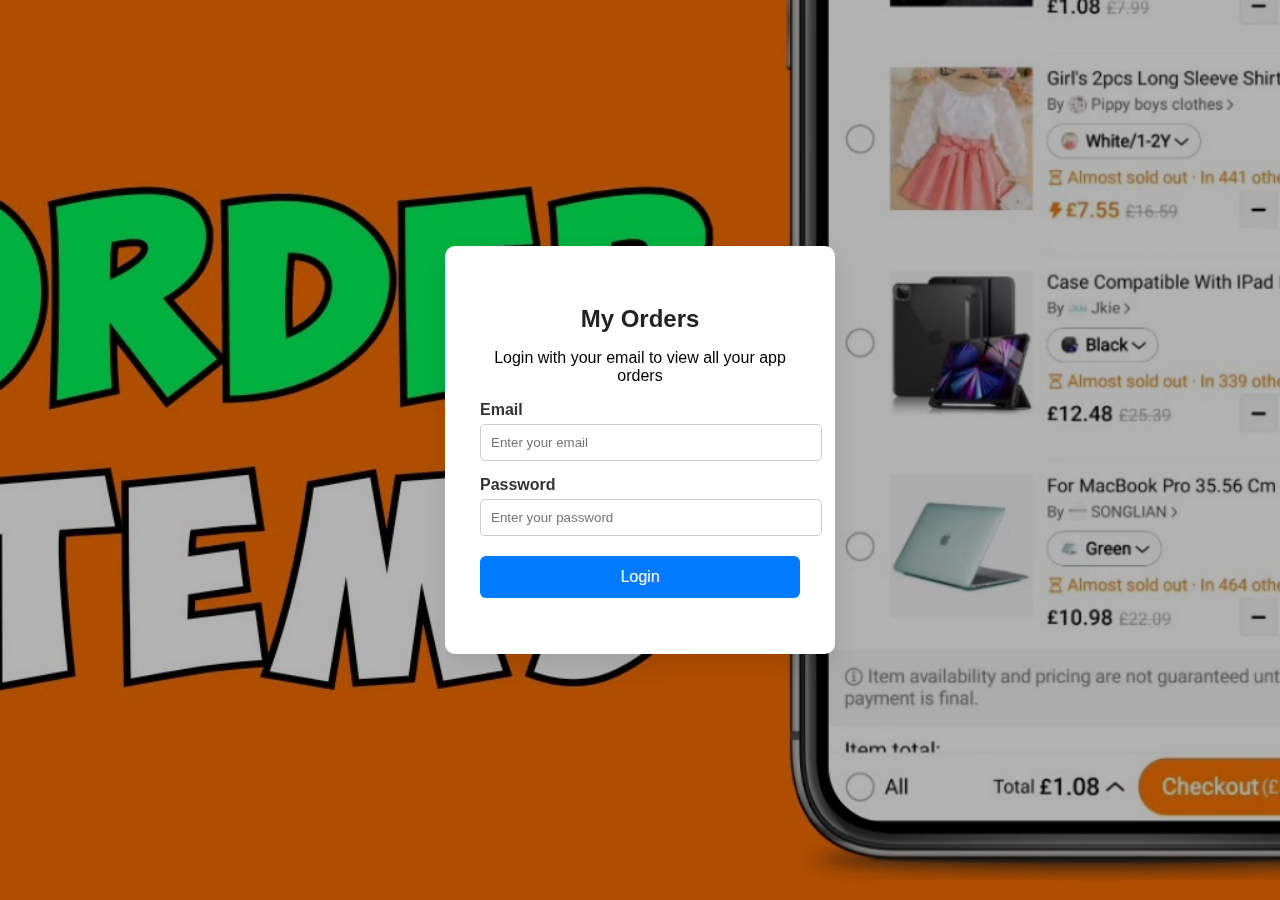
<file: varshini/index.html>
<!DOCTYPE html>
<html lang="en">
<head>
  <meta charset="UTF-8">
  <meta name="viewport" content="width=device-width, initial-scale=1">
  <title>My Orders - Login</title>
  <link rel="stylesheet" href="style.css">
</head>
<body>
  <!-- Background overlay -->
  <div class="overlay"></div>

  <!-- Login box -->
  <div class="login-container">
    <h2>My Orders</h2>
    <p>Login with your email to view all your app orders</p>

    <form id="loginForm">
      <label for="email">Email</label>
      <input type="email" id="email" placeholder="Enter your email" required />

      <label for="password">Password</label>
      <input type="password" id="password" placeholder="Enter your password" required />

      <button type="submit">Login</button>
    </form>

    <p id="message"></p>
  </div>

  <script src="script.js"></script>
</body>
</html>
</file>
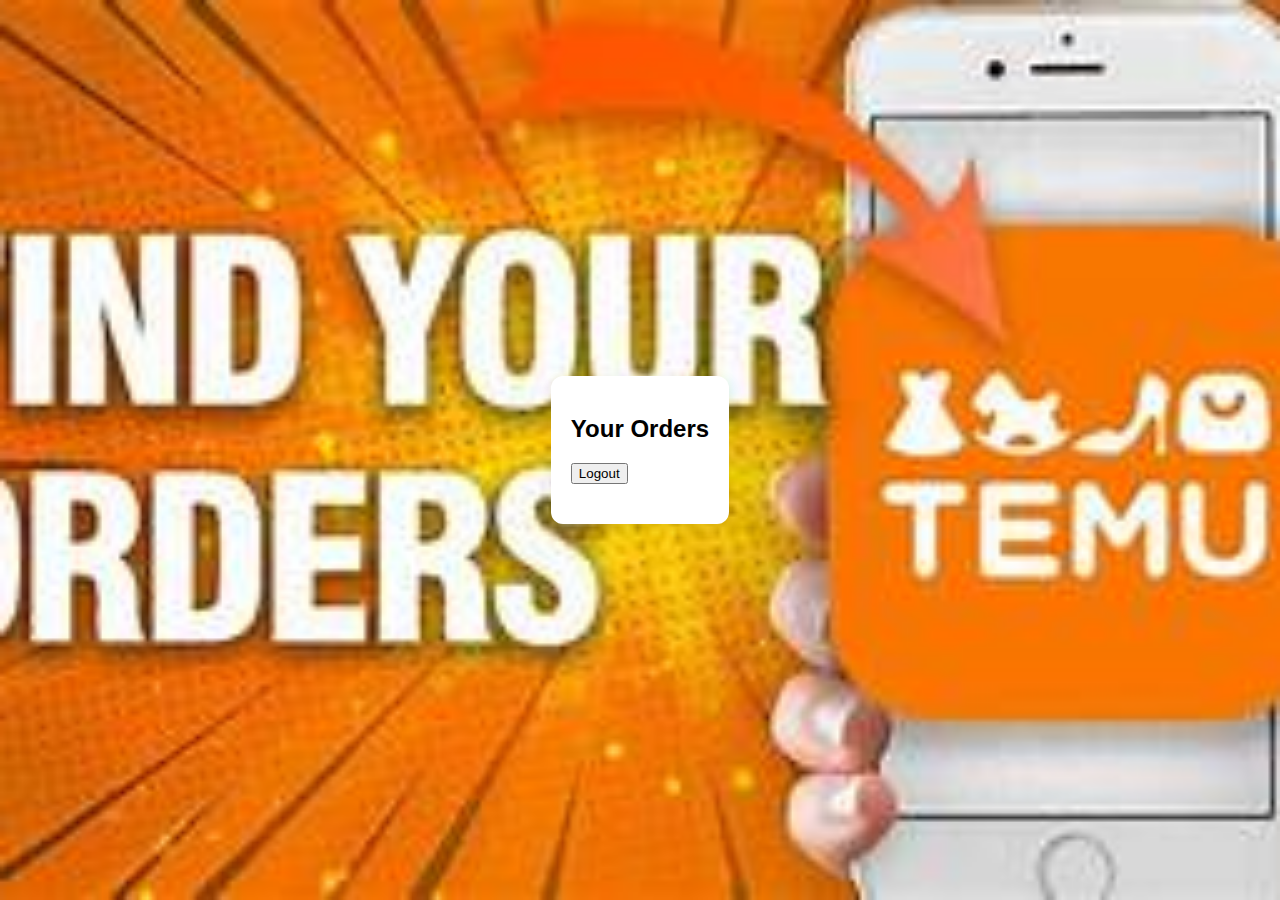
<file: varshini/Orders.html>
<!DOCTYPE html>
<html lang="en">
<head>
  <meta charset="UTF-8">
  <title>My Orders - App Orders</title>
  <link rel="stylesheet" href="style.css">
  <style>
  body {
    background-image: url("o3.jpg") !important;
    background-size: cover;
    background-position: center;
    background-repeat: no-repeat;
  }
    .orders-container {
      max-width: 600px;
      margin: 40px auto;
      background: #fff;
      padding: 20px;
      border-radius: 12px;
      box-shadow: 0 5px 15px rgba(0,0,0,0.1);
    }
    .orders-container h2 {
      margin-bottom: 20px;
      text-align: center;
    }
    .order-item {
      padding: 12px;
      border-bottom: 1px solid #ddd;
    }
    .order-item:last-child {
      border-bottom: none;
    }
    .item-name {
      font-weight: bold;
    }
    .item-price {
      float: right;
      color: green;
    }
  </style>
</head>
<body>
  <div class="orders-container">
    <h2 id="appHeading">Your Orders</h2>
    <div id="ordersList">
      <button class="logout-btn" onclick="logout()">Logout</button>
      <div id="orderList" class="orders-section"></div>

    </div>
  </div>

  <script>
  const orderContainer = document.getElementById("orderList"); // You'll add this div in your HTML

  const userOrders = ordersData[appName]?.[email] || [];

  if (userOrders.length === 0) {
    orderContainer.innerHTML = `<p>No orders found for ${email} in ${appName}.</p>`;
  } else {
    userOrders.forEach(order => {
      const card = document.createElement("div");
      card.className = "order-card";
      card.innerHTML = `
        <h4>${order.item}</h4>
        <p>Price: ${order.price}</p>
      `;
      orderContainer.appendChild(card);
    });
  }
</script>

</body>
</html>
</file>
<file: varshini/style.css>
body {
  font-family: 'Segoe UI', sans-serif;
  background-image: url("o4.jpg");
  background-size: cover;
  background-position: center;
  background-repeat: no-repeat;
  height: 100vh;
  margin: 0;
  display: flex;
  justify-content: center;
  align-items: center;
  position: relative;
}

.overlay {
  position: fixed;
  top: 0;
  left: 0;
  height: 100vh;
  width: 100%;
  background-color: rgba(0, 0, 0, 0.3); /* Slight dim effect */
  z-index: -1; /* Put it behind the login form */
}


.login-container {
  background: #fff;
  padding: 40px 35px;
  border-radius: 10px;
  box-shadow: 0 10px 25px rgba(0,0,0,0.1);
  text-align: center;
  width: 320px;
}

.login-container h2 {
  margin-bottom: 10px;
  color: #222;
}

.login-container label {
  display: block;
  text-align: left;
  margin-top: 15px;
  font-weight: bold;
  color: #333;
}

.login-container input {
  width: 100%;
  padding: 10px;
  margin-top: 5px;
  border-radius: 5px;
  border: 1px solid #ccc;
}

.login-container button {
  width: 100%;
  padding: 12px;
  margin-top: 20px;
  background-color: #007bff;
  color: white;
  border: none;
  border-radius: 6px;
  font-size: 16px;
  cursor: pointer;
}

.login-container button:hover {
  background-color: #0056b3;
}

#message {
  color: red;
  margin-top: 12px;
}
.app-grid {
  display: grid;
  grid-template-columns: repeat(3, 1fr); /* 3 apps per row */
  gap: 25px;
  padding: 40px;
  max-width: 800px;
  margin: auto;
}


.orders-section {
  display: grid;
  grid-template-columns: repeat(auto-fit, minmax(200px, 1fr));
  gap: 20px;
  margin-top: 20px;
}

.order-card {
  background: white;
  padding: 15px;
  border-radius: 12px;
  box-shadow: 0 2px 8px rgba(0,0,0,0.1);
  text-align: center;
}
</file>
